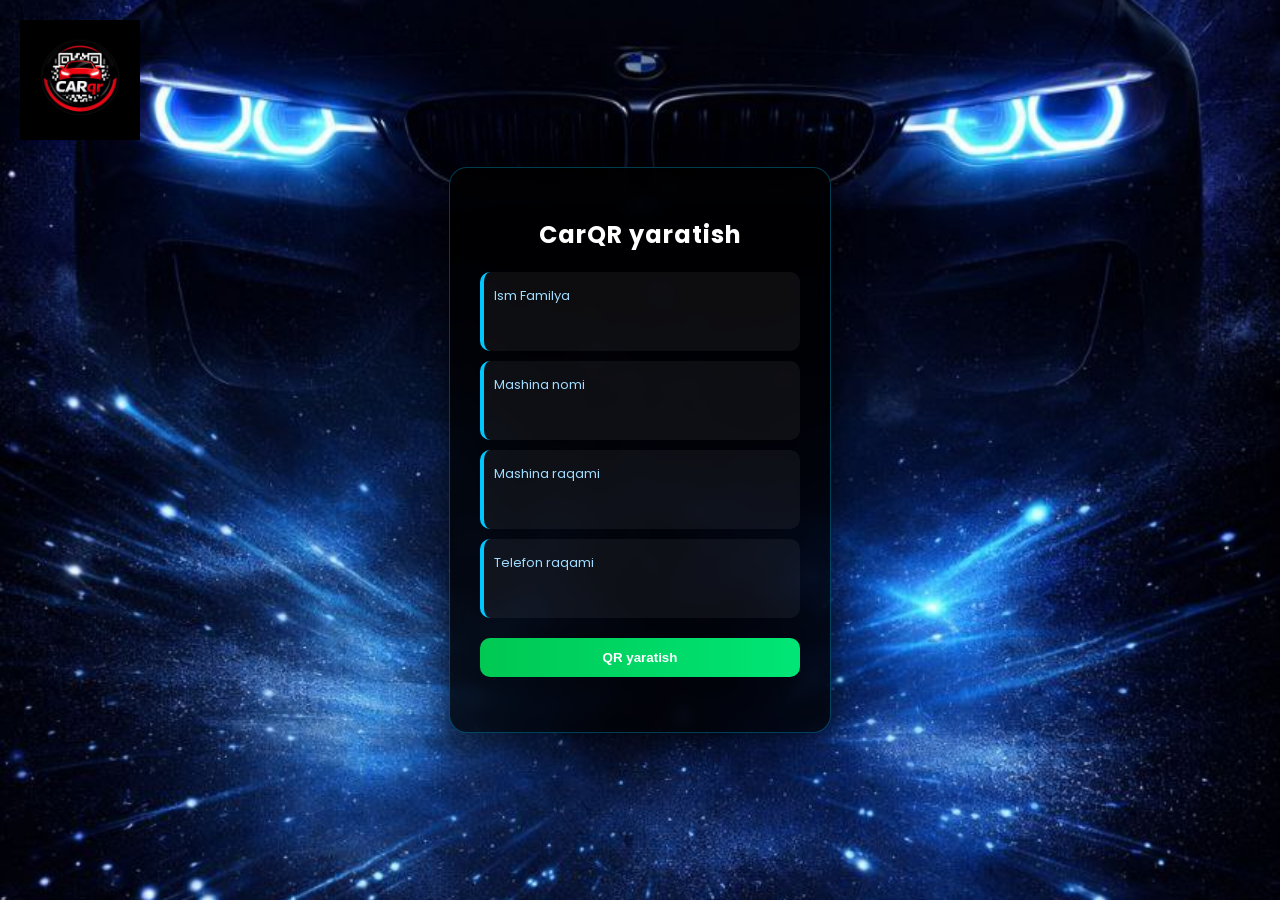
<file: index.html>
<!DOCTYPE html>
<html>

<head>

<meta charset="UTF-8">
<meta name="viewport" content="width=device-width, initial-scale=1.0">

<title>CarQR</title>

<link href="https://fonts.googleapis.com/css2?family=Poppins:wght@300;500;700&display=swap" rel="stylesheet">

<style>

body{
margin:0;
font-family:'Poppins',sans-serif;
background:url(bg.jpg);
background-size:cover;
background-position:center;
height:100vh;
display:flex;
justify-content:center;
align-items:center;
}

.logo{
position:absolute;
top:20px;
left:20px;
width:120px;
}

.card{
background:rgba(0,0,0,0.75);
backdrop-filter:blur(8px);
padding:30px;
border-radius:18px;
width:320px;
text-align:center;
box-shadow:0 10px 30px rgba(0,0,0,0.6);
border:1px solid rgba(0,200,255,0.3);
color:white;
}

h2{
margin-bottom:20px;
letter-spacing:1px;
}

.box{
background:rgba(255,255,255,0.05);
border-left:4px solid #00c8ff;
border-radius:10px;
padding:10px;
margin:10px 0;
text-align:left;
}

.box span{
font-size:13px;
color:#9fdcff;
}

.box input{
width:100%;
padding:8px;
border:none;
outline:none;
background:transparent;
color:white;
font-size:16px;
}

.error{
color:red;
font-size:12px;
}

button{
width:100%;
padding:12px;
background:linear-gradient(90deg,#00c853,#00e676);
color:white;
border:none;
border-radius:10px;
cursor:pointer;
font-weight:600;
margin-top:10px;
}

canvas{
margin-top:15px;
display:none;
background:white;
padding:10px;
border-radius:10px;
}

.download{
display:none;
margin-top:10px;
}

</style>

</head>

<body>

<img src="logo.jpg" class="logo">

<div class="card">

<h2>CarQR yaratish</h2>

<div class="box">
<span>Ism Familya</span>
<input id="name">
<small id="nameError" class="error"></small>
</div>

<div class="box">
<span>Mashina nomi</span>
<input id="car">
<small id="carError" class="error"></small>
</div>

<div class="box">
<span>Mashina raqami</span>
<input id="number">
<small id="numberError" class="error"></small>
</div>

<div class="box">
<span>Telefon raqami</span>
<input id="phone">
<small id="phoneError" class="error"></small>
</div>

<button onclick="createQR()">QR yaratish</button>

<br>

<canvas id="qr"></canvas>

<br>

<button class="download" onclick="downloadQR()">QR yuklab olish</button>

</div>

<script>

function createQR(){

let name=document.getElementById("name").value
let car=document.getElementById("car").value
let number=document.getElementById("number").value
let phone=document.getElementById("phone").value

document.getElementById("nameError").innerText=""
document.getElementById("carError").innerText=""
document.getElementById("numberError").innerText=""
document.getElementById("phoneError").innerText=""

let error=false

if(name==""){
document.getElementById("nameError").innerText="Maydon to'ldirilishi kerak"
error=true
}

if(car==""){
document.getElementById("carError").innerText="Maydon to'ldirilishi kerak"
error=true
}

if(number==""){
document.getElementById("numberError").innerText="Maydon to'ldirilishi kerak"
error=true
}

if(phone==""){
document.getElementById("phoneError").innerText="Maydon to'ldirilishi kerak"
error=true
}

if(error){
return
}

let link="https://carqr0118.github.io/Carqr_2/create.html?name="+encodeURIComponent(name)+
"&car="+encodeURIComponent(car)+
"&number="+encodeURIComponent(number)+
"&phone="+encodeURIComponent(phone)

let qr="https://api.qrserver.com/v1/create-qr-code/?size=250x250&data="+encodeURIComponent(link)

let canvas=document.getElementById("qr")
let ctx=canvas.getContext("2d")

let qrImage=new Image()
qrImage.crossOrigin="anonymous"

qrImage.onload=function(){

canvas.width=250
canvas.height=250

ctx.drawImage(qrImage,0,0,250,250)

}

qrImage.src=qr

canvas.style.display="block"
document.querySelector(".download").style.display="inline-block"

}

function downloadQR(){

let canvas=document.getElementById("qr")

let link=document.createElement("a")
link.download="carqr.png"
link.href=canvas.toDataURL("image/png")
link.click()

}

</script>

</body>

</html>
</file>
